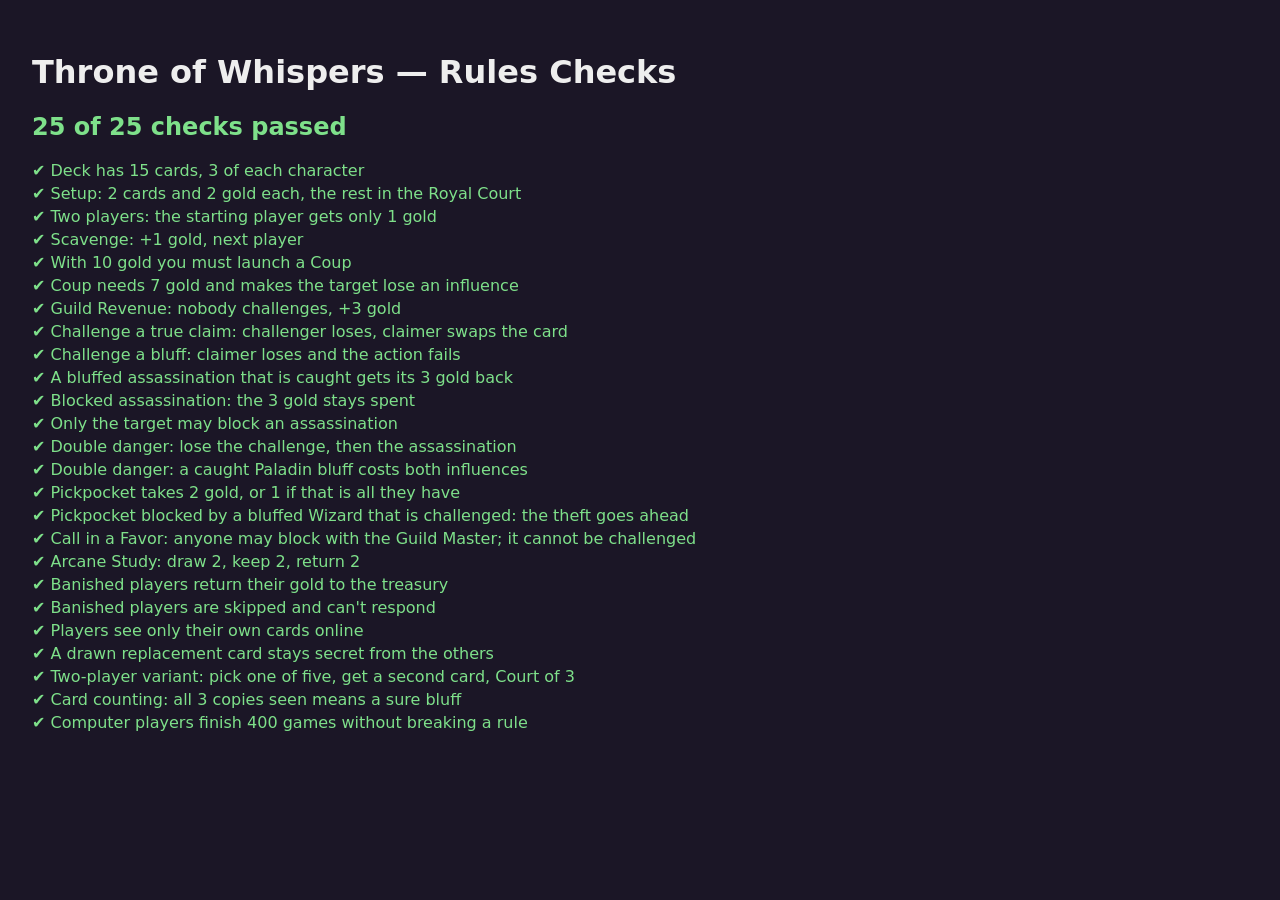
<file: tests/tests.html>
<!doctype html>
<html lang="en">
<head>
  <meta charset="utf-8">
  <title>Throne of Whispers — Rules Checks</title>
  <style>
    body { font-family: system-ui, sans-serif; background: #1b1626; color: #eee; padding: 24px; }
    .ok { color: #7ee08a; }
    .bad { color: #ff7b7b; }
    div { margin: 4px 0; }
  </style>
</head>
<body>
  <h1>Throne of Whispers — Rules Checks</h1>
  <div id="results">Running…</div>
  <script src="../rules.js"></script>
  <script src="../bots.js"></script>
  <script src="tests.js"></script>
</body>
</html>
</file>
